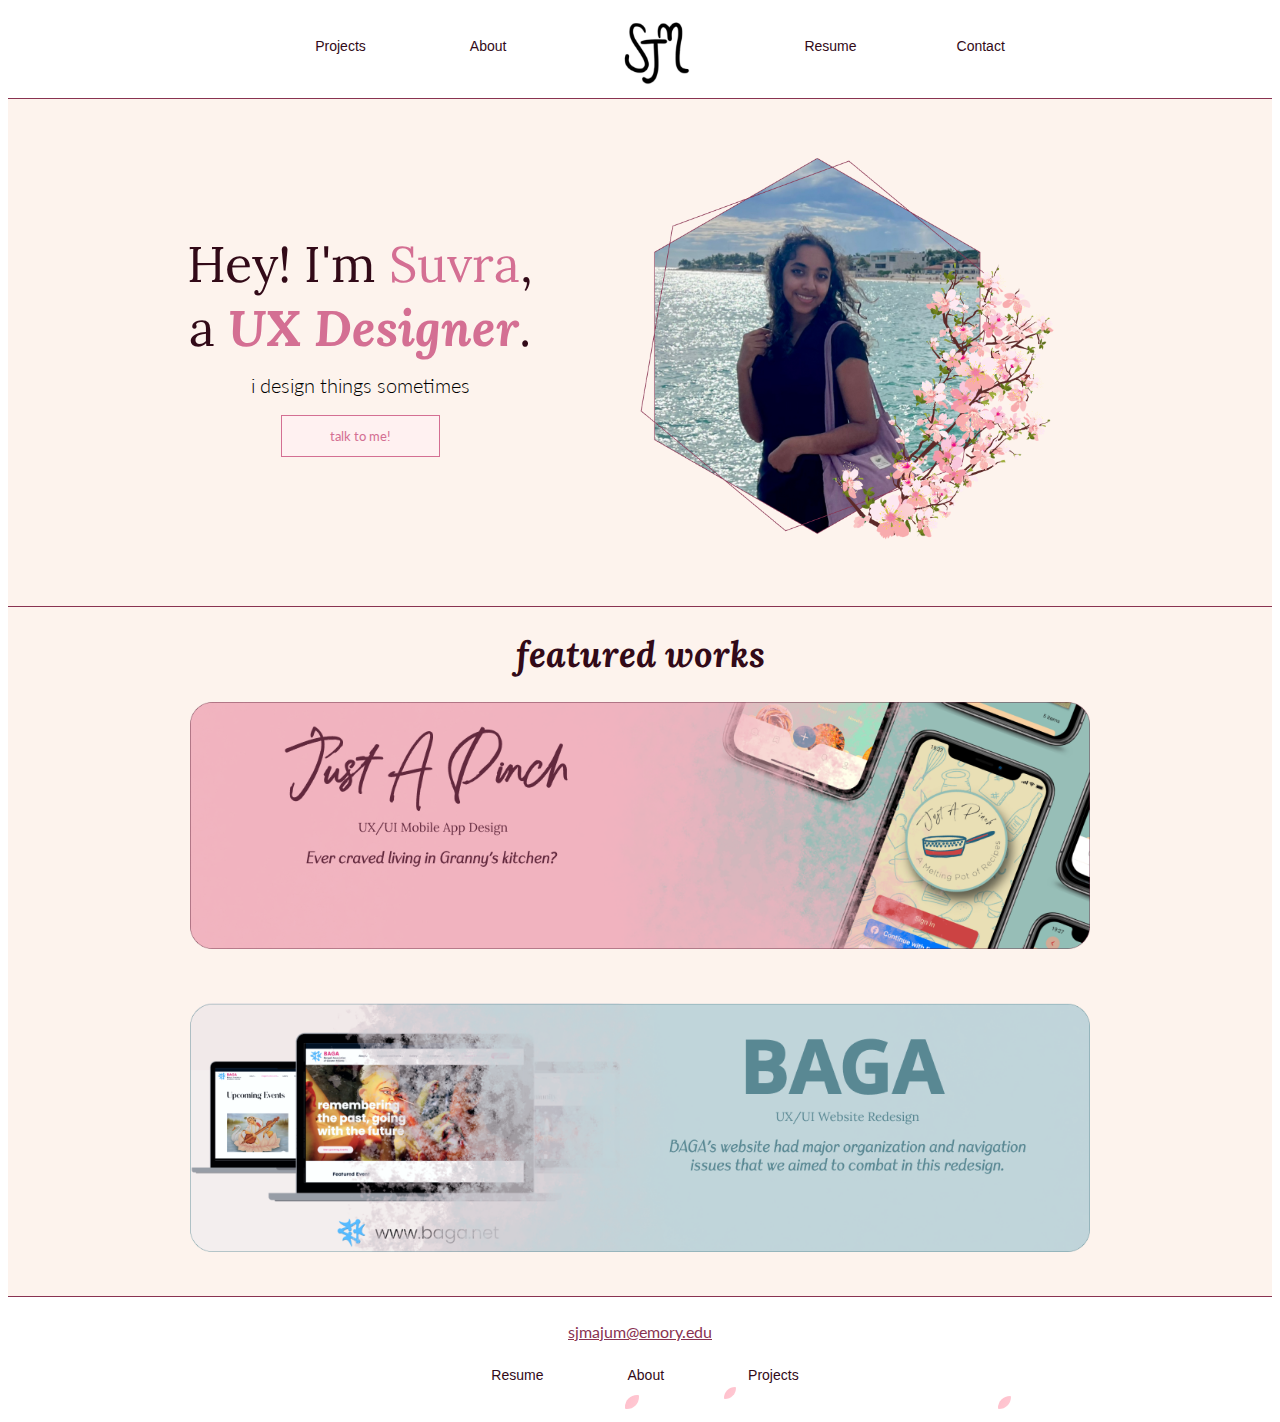
<file: index.html>
<!DOCTYPE html>
<html>
    <head>
        <title>suvra majumder</title>
        <link rel="icon" href="./images/SJM_logo.png">
        <link href="./css/style.css" type="text/css" rel="stylesheet">
        <link href="./Sakura JS/jquery-sakura.css" rel="stylesheet" type="text/css"
        <link rel="preconnect" href="https://fonts.googleapis.com">
        <link rel="preconnect" href="https://fonts.gstatic.com" crossorigin>
        <link href="https://fonts.googleapis.com/css2?family=Lato:ital,wght@0,100;0,300;0,400;1,100;1,300;1,400&family=Lora:ital,wght@0,400;0,600;0,700;1,400&display=swap" rel="stylesheet">
    </head>
    <body>
        <header class="navigation">
            <nav class="inline-block">
                <ul class="navbar">
                    <a href="#projects"><button class="inline-block navButton navProj">Projects</button></a>
                    <a href="about.html"><button class="inline-block navButton">About</button></a>
                    <a href="index.html"><li  class="inline-block"><img src="./images/SJM_logo.png" width = "70"></li></a>
                    <button class="inline-block navButton">Resume</li>
                    <button class="inline-block navButton">Contact</button >
                </ul>
            </nav>
        </header>
        <section class = "hero">
            <div class = "intro">
                <h1>Hey! I'm <span style="color: #D46F93">Suvra</span>, a <span style="color:#D46F93; font-style: italic; font-weight:bold;">UX Designer</span>.</h1>
                <p>i design things sometimes</p>
                <button class="pinkButton" style="margin-top: 10px;">talk to me!</button>
            </div>
            <div class = "heroPic">
                <img src="./images/ProfilePic_ME.png" width="500px">
            </div>
        </section>

        <section class = "works" id = "projects">
            <h1>featured works</h1>
            <div class="featured">
                <div class="JAP">
                    <img src="./images/JAP_Cover_Block.png" width="900px">
                </div>
                <div class="BAGA">
                    <img src="./images/BAGA_Cover_Block.png" width="900px">
                </div>
            </div>
        </section>

        <footer>
            <a href="mailto:%20sjmajum@emory.edu">sjmajum@emory.edu</a>
            <ul class="bottomfooter">
                <button class="inline-block bottomNavButton">Resume</button>
                <a href="about.html"><button class="inline-block bottomNavButton">About</button></a>
                <a href="index.html"><button class="inline-block bottomNavButton">Projects</button></a>
            </ul>
        </footer>
        <!-- <script type="text/javascript"
        src="https://pagead2.googlesyndication.com/pagead/show_ads.js">
        </script> -->
        <script src="https://ajax.googleapis.com/ajax/libs/jquery/1.10.2/jquery.min.js"></script> 
    </body>
    <script src="js/index.js"></script>
    <script src="./Sakura JS/jquery-sakura.min.js"></script>
</html>
</file>
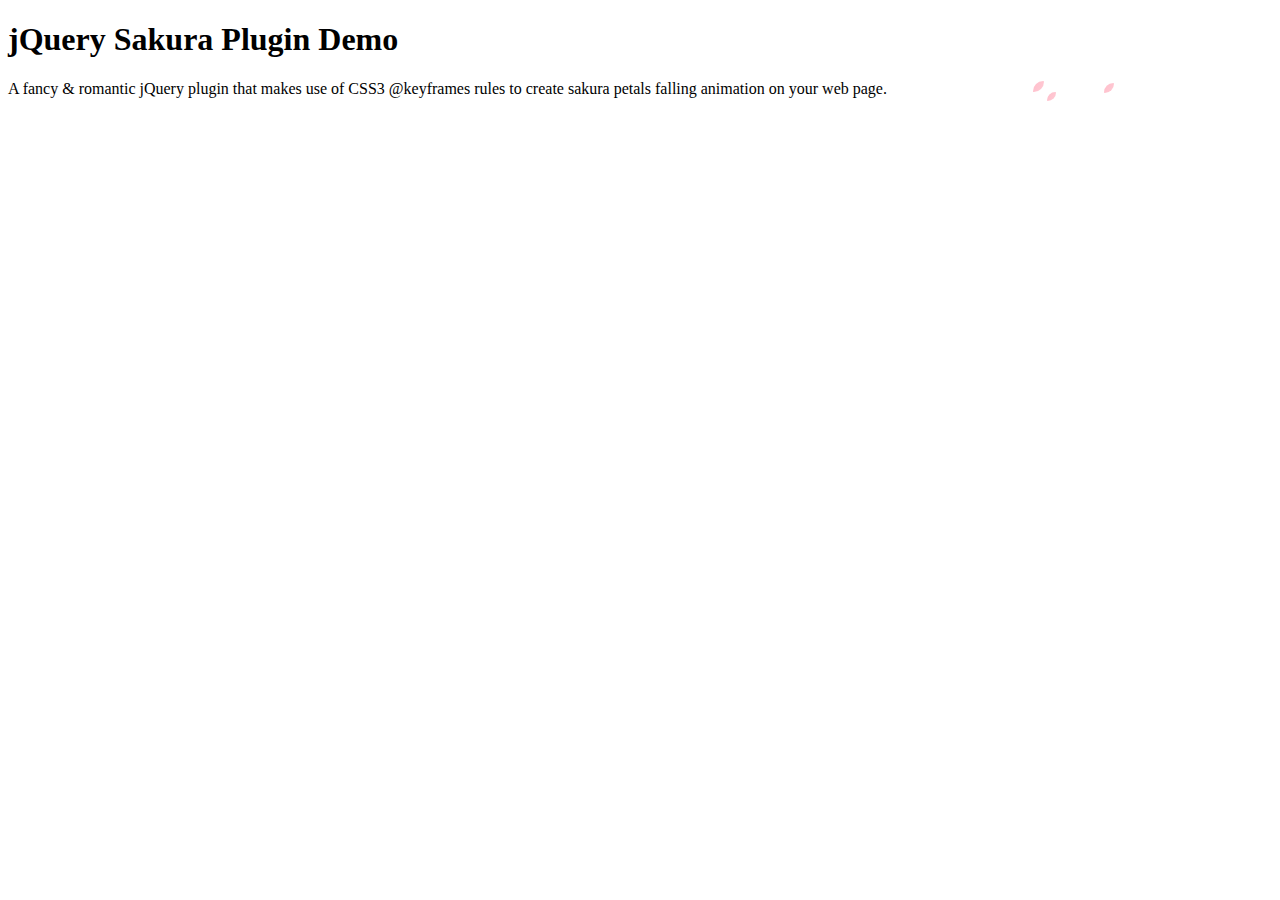
<file: Sakura JS/index.htm>
<!doctype html>
<html>
<head>
<meta charset="utf-8">
<title>jQuery Sakura Plugin Demo</title>
<link href="jquery-sakura.css" rel="stylesheet" type="text/css">
</head>

<body>
<h1>jQuery Sakura Plugin Demo</h1>
<p>A fancy &amp; romantic jQuery plugin that makes use of CSS3 @keyframes rules to create sakura petals falling animation on your web page.</p>
<p><div class="jquery-script-ads"><script type="text/javascript"><!--
google_ad_client = "ca-pub-2783044520727903";
/* jQuery_demo */
google_ad_slot = "2780937993";
google_ad_width = 728;
google_ad_height = 90;
//-->
</script>
<script type="text/javascript"
src="http://pagead2.googlesyndication.com/pagead/show_ads.js">
</script></div></p>
<script src="http://ajax.googleapis.com/ajax/libs/jquery/1.10.2/jquery.min.js"></script>
<script src="jquery-sakura.min.js"></script>
<script>
$(window).load(function () {
    $('body').sakura();
});
</script>
</body>
</html>
</file>
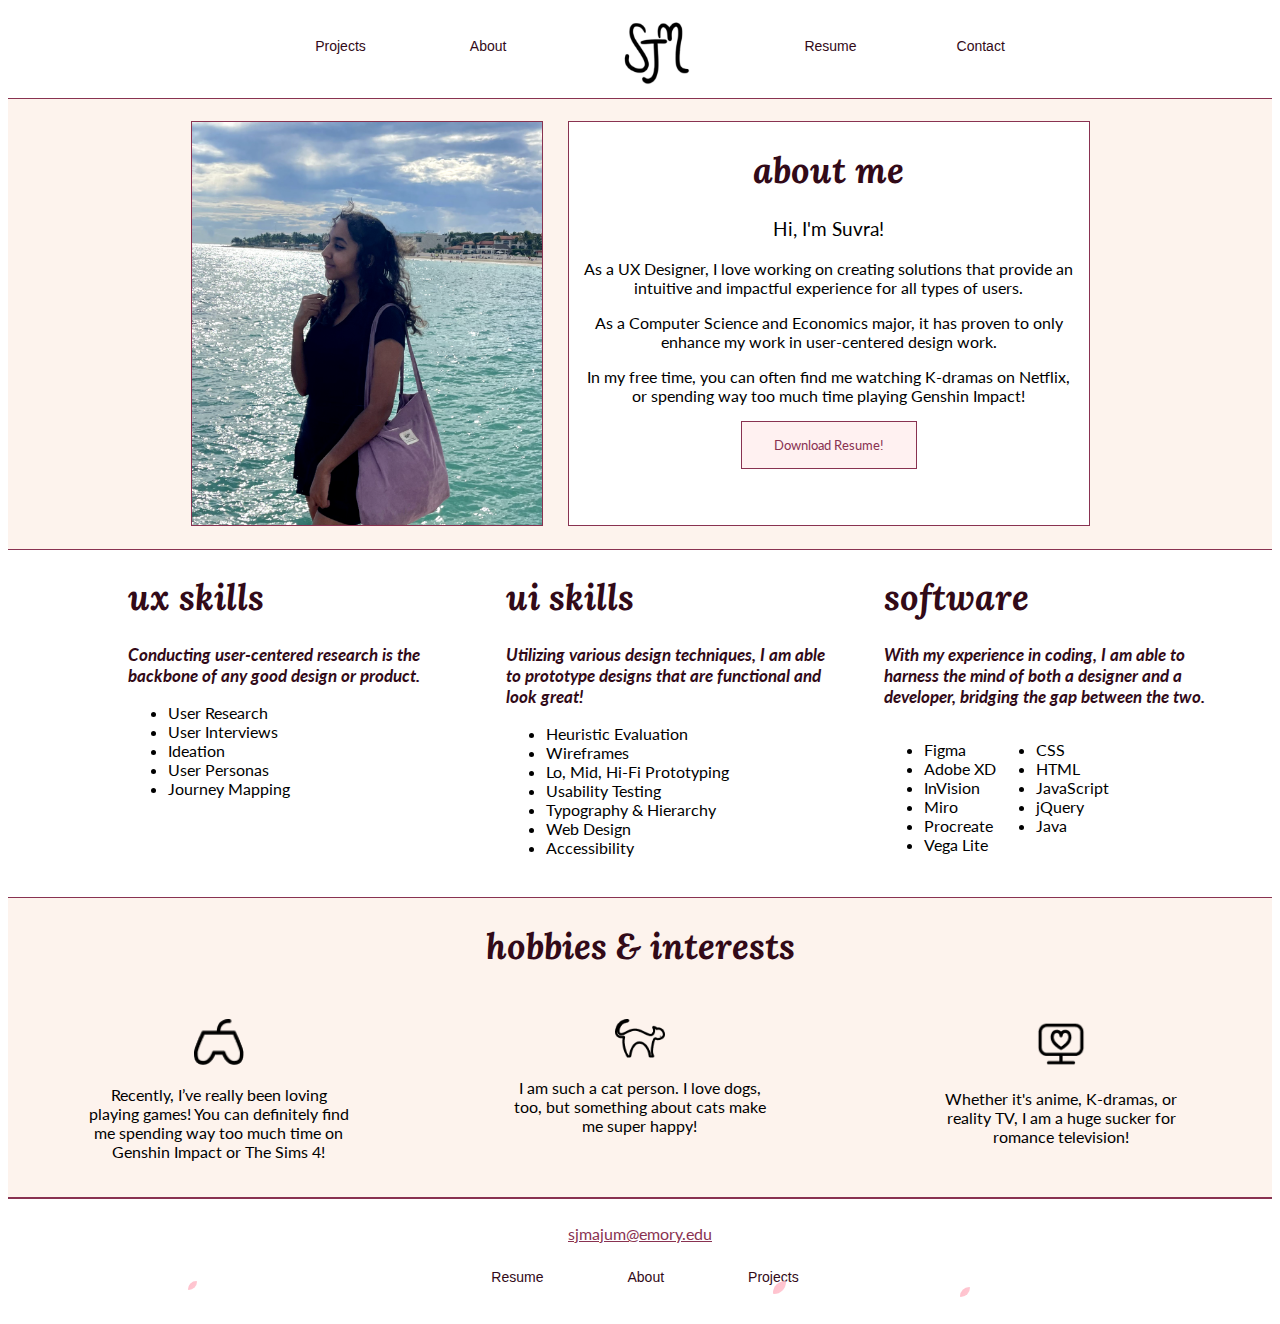
<file: about.html>
<!DOCTYPE html>
<html>
    <head>
        <title>suvra majumder</title>
        <link rel="icon" href="./images/SJM_logo.png">
        <link href="./css/style.css" type="text/css" rel="stylesheet">
        <link href="./Sakura JS/jquery-sakura.css" rel="stylesheet" type="text/css"
        <link rel="preconnect" href="https://fonts.googleapis.com">
        <link rel="preconnect" href="https://fonts.gstatic.com" crossorigin>
        <link href="https://fonts.googleapis.com/css2?family=Lato:ital,wght@0,100;0,300;0,400;1,100;1,300;1,400&family=Lora:ital,wght@0,400;0,600;0,700;1,400&display=swap" rel="stylesheet">
    </head>

    <body>
        <header class="navigation">
            <nav class="inline-block">
                <ul class="navbar">
                    <a href="index.html"><button class="inline-block navButton">Projects</button></a>
                    <a href="about.html"><button class="inline-block navButton">About</button></a>
                    <a href="index.html"><li  class="inline-block"><img src="./images/SJM_logo.png" width = "70"></li></a>
                    <button class="inline-block navButton">Resume</li>
                    <button class="inline-block navButton">Contact</button >
                </ul>
            </nav>
        </header>
        <section class="aboutSection">
            <div class="profilephoto">
                <img src="./images/AboutMe_PP_ME.png" alt="about me pic" width="350">
            </div>
            <div class="content">
                <h1>about me</h1>
                <p style="font-size: 19px;">Hi, I'm Suvra!</p>

                <p>As a UX Designer, I love working on creating solutions that provide an intuitive and impactful experience for all types of users.</p>
                
                <p>As a Computer Science and Economics major, it has proven to only enhance my work in user-centered design work.</p>
                    
                <p>In my free time, you can often find me watching K-dramas on Netflix, or spending way too much time playing Genshin Impact!</p>

                <button class="magentaButton">Download Resume!</button>
            </div>
        </section>

         <!--  My UX Skills section coded using CSS flex -->
        <section class="Skills">
            <div class="UX_Skills">
                <h1>ux skills</h1>
                <h3>Conducting user-centered research is the backbone of any good design or product. </h3>
                <ul>
                    <li>User Research</li>
                    <li>User Interviews</li>
                    <li>Ideation</li>
                    <li>User Personas</li>
                    <li>Journey Mapping</li>
                </ul>
            </div>
            <div class="UI_Skills">
                <h1>ui skills</h1>
                <h3>Utilizing various design techniques, I am able to prototype designs that are functional and look great!</h3>
                <ul>
                    <li>Heuristic Evaluation</li>
                    <li>Wireframes</li>
                    <li>Lo, Mid, Hi-Fi Prototyping</li>
                    <li>Usability Testing</li>
                    <li>Typography & Hierarchy</li>
                    <li>Web Design</li>
                    <li>Accessibility</li>
                </ul>
            </div> 
            <div class="software">
                <h1>software</h1>
                <h3>With my experience in coding, I am able to harness the mind of both a designer and a developer, bridging the gap between the two.</h3>
                <div class = "sw" >
                    <ul class = "sw_list1">
                        <li>Figma</li>
                        <li>Adobe XD</li>
                      <li>InVision</li>
                        <li>Miro</li>  
                        <li>Procreate</li>
                       <li>Vega Lite</li>
                    </ul>
                    <ul class = "sw_list2">
                      <li>CSS</li>
                        <li>HTML</li>
                        <li>JavaScript</li>
                        <li>jQuery</li>
                       <li>Java</li>
                    </ul>
                </div>
            </div>  
        </section>
        <h1 style="border-top: 1px solid #893251; padding-top: 25px; text-align: center; background-color: #fdf3ed; margin-bottom: 0;">hobbies & interests</h1>
        <section class="hobbies">
            <div class="game">
                <img src="./images/console_icon.png" width="50px">
                <p>Recently, I’ve really been loving playing games! You can definitely find me spending way too much time on Genshin Impact or The Sims 4!</p>
            </div>
            <div class="cat">
                <img src="./images/cat_icon.png" width="50px">
                <p>I am such a cat person. I love dogs, too, but something about cats make me super happy!</p>
            </div>
            <div class="drama">
                <img src="./images/tv_icon.png" width="50px">
                <p>Whether it's anime, K-dramas, or reality TV, I am a huge sucker for romance television!</p>
            </div>
        </section>
        <footer>
            <a href="mailto:%20sjmajum@emory.edu">sjmajum@emory.edu</a>
            <ul class="bottomfooter">
                <button class="inline-block bottomNavButton">Resume</button>
                <a href="about.html"><button class="inline-block bottomNavButton">About</button></a>
                <a href="index.html"><button class="inline-block bottomNavButton">Projects</button></a>
            </ul>
        </footer>
        <!-- <script type="text/javascript"
        src="https://pagead2.googlesyndication.com/pagead/show_ads.js">
        </script> -->
        <script src="https://ajax.googleapis.com/ajax/libs/jquery/1.10.2/jquery.min.js"></script>
    </body>
    <script src="js/index.js"></script>
    <script src="./Sakura JS/jquery-sakura.min.js"></script>
</html>
</file>
<file: css/style.css>
html { 
    scroll-behavior: smooth; 
  }

nav {
    text-align: center;
    margin: auto;
    background-color: white;
}

.navbar li {
    display: inline-block;
    vertical-align: top;
    text-align: center;
    padding-right: 60px;
    padding-left: 60px;
}

h1 {
    color: #320A18;
    font-size: 36px;
    font-family: 'Lora', serif;
    font-style: italic;
    font-weight: 500px;
}

.Skills h3 {
    color: #320A18;
    font-family: 'Lato', sans-serif;
    font-size: 17px;
    font-style: italic;
}

a {
    color: #893251;
    font-family: 'Lato', sans-serif;
}

p {
    font-family: 'Lato', sans-serif;
}

li {
    font-family: 'Lato', sans-serif;
}

footer {
    text-align: center;
    padding-top: 25px;
    border-top: 1px solid #893251;
    height: 50px;
    padding-bottom: 42px;
    background-color: white;
}

.bottomfooter {
    padding-top: 22px;
    padding-right: 30px;
    margin: 0px;
}

.bottomfooter li {
    display: inline-block;
    vertical-align: top;
    text-align: center;
    padding-right: 25px;
    padding-left: 12px;
}

.logo {
    width:15.5%;
    padding: 1%;
    text-align:end;
}

.navigation {
    display: flex;
    border-bottom: 1px solid #893251;
}

.navbar {
    padding-top: 10px;
    padding-bottom: 10px;
    margin: auto;
}

.hero {
    display: flex;
    flex-direction: row;
    align-items: center;
    justify-content: center;
    text-align: center;
    background-color: #fdf3ed;
    border-bottom: 1px solid #893251;
    padding-top: 30px;

}

.hero h1 {
    font-family: 'Lora', sans-seriff;
    font-style: normal;
    font-weight: 300;
    font-size: 50px;
    margin-bottom: auto;
}

.hero p {
    font-size: 20px;
    line-height: 0px;
    margin-top: 25px;
    margin-bottom: 20px;
    font-weight: 300;
}

.intro {
    width: 360px;
    padding-right: 60px;
    padding-bottom: 80px;
}

.aboutSection {
    display: flex;
    flex-direction:row;
    height: 450px;
    align-items: center;
    justify-content: center;
    background-color:#fdf3ed;   
}

.profilephoto {
    border: 1px solid #893251; 
    height: 402.3px;
}

.content {
    text-align: center;
    width: 500px;
    height: 402.3px;
    border: 1px solid #893251; 
    background-color: white;
    margin-left: 25px;
    padding-left: 10px;
    padding-right: 10px;
}

.Skills {
    border-top: 1px solid #893251;
    display: flex;
    flex-direction: row;
    justify-content: space-around;
    margin-bottom: 15px;
}

.UX_Skills {
    padding-left: 120px;
    width: 400px;
}

.UI_Skills {
    width: 400px;
    padding-right: 50px;
    padding-left: 50px;
}

.software {
    width: 400px;
    padding-right: 60px;
}

.sw {
    display: flex;
    flex-direction: row;
}

.hobbies {
    display: flex;
    flex-direction: row;
    justify-content: space-around;   
    padding-top: 50px; 
    padding-bottom: 20px;
    text-align: center;
    background-color:#fdf3ed; 
    border-bottom: 1px solid #893251;  
}

.game {
    max-width: 260px;
}
.cat {
    max-width: 260px;
}
.drama {
    max-width: 260px;
}

.works {
    display: grid;
    grid-template-areas: 'jap' 'baga';
    justify-content: center;
    text-align: center;
    background-color:#fdf3ed; 
    padding-bottom: 40px;
}

.JAP {
    grid-area: jap;
    padding-bottom: 50px;
}

.BAGA {
    grid-area: baga;
}

.pinkButton {
    background-color: #FFF1F1;
    border: solid 1.5px #D46F93;
    padding: 12px 48px;
    font-family: 'Lato', sans-serif;
    color: #D46F93;
    transition-duration: 0.4s;
}

.pinkButton:hover {
    background-color: #D46F93; 
    color: white;
    box-shadow: 0 10px 14px 0 rgba(0,0,0,0.24), 0 15px 30px 0 rgba(0,0,0,0.19);
    cursor: pointer;
  }

.magentaButton {
    background-color: #FFF1F1;
    border: solid 1.5px #893251;
    padding: 15px 32px;
    font-family: 'Lato', sans-serif;
    color: #893251;
    transition-duration: 0.4s;
}

.magentaButton:hover {
    background-color: #893251; 
    color: white;
    box-shadow: 0 10px 14px 0 rgba(0,0,0,0.24), 0 15px 30px 0 rgba(0,0,0,0.19);
    cursor: pointer;
  }

  .navButton {
    background-color: transparent;
    border: transparent;
    color:#320A18;
    font-size: 14px;
    padding: 10px 40px;
    margin: 10px;
    transition-duration: 0.4s;
  }

  .navButton:hover {
    background-color: transparent;
    color: #320A18;
    cursor: pointer;
    font-size: 15px;
    text-shadow:
    -.2px -.2px 0 #320A18,
    .2px -.2px 0 #320A18,
    -.2px .2px 0 #320A18,
    .2px .2px 0 #320A18;
    -webkit-transition: all .5s;
    -moz-transition: all .5s;
    -o-transition: all .5s;
    transition: all .5s;
  }

  .bottomNavButton {
    background-color: transparent;
    border: transparent;
    color:#320A18;
    font-size: 14px;
    padding: 0px 40px;
    transition-duration: 0.4s;
  }

  .bottomNavButton:hover {
    background-color: transparent;
    color: #320A18;
    cursor: pointer;
    text-shadow:
    -.2px -.2px 0 #320A18,
    .2px -.2px 0 #320A18,
    -.2px .2px 0 #320A18,
    .2px .2px 0 #320A18;
    -webkit-transition: all .5s;
    -moz-transition: all .5s;
    -o-transition: all .5s;
    transition: all .5s;
  }

  @media only screen and (max-width:600) {
    .Skills {
        display: flex;
        align-items: center;
        border-top: 1px solid #893251;
        display: flex;
        flex-direction: column;
        justify-content: space-around;
        margin-bottom: 15px;
    }
    .hobbies {
        display: flex;
        flex-direction: column;
        align-items: center;   
        padding-top: 50px; 
        padding-bottom: 20px;
        text-align: center;
        background-color:#fdf3ed; 
        border-bottom: 1px solid #893251;  
    }
  }
</file>
